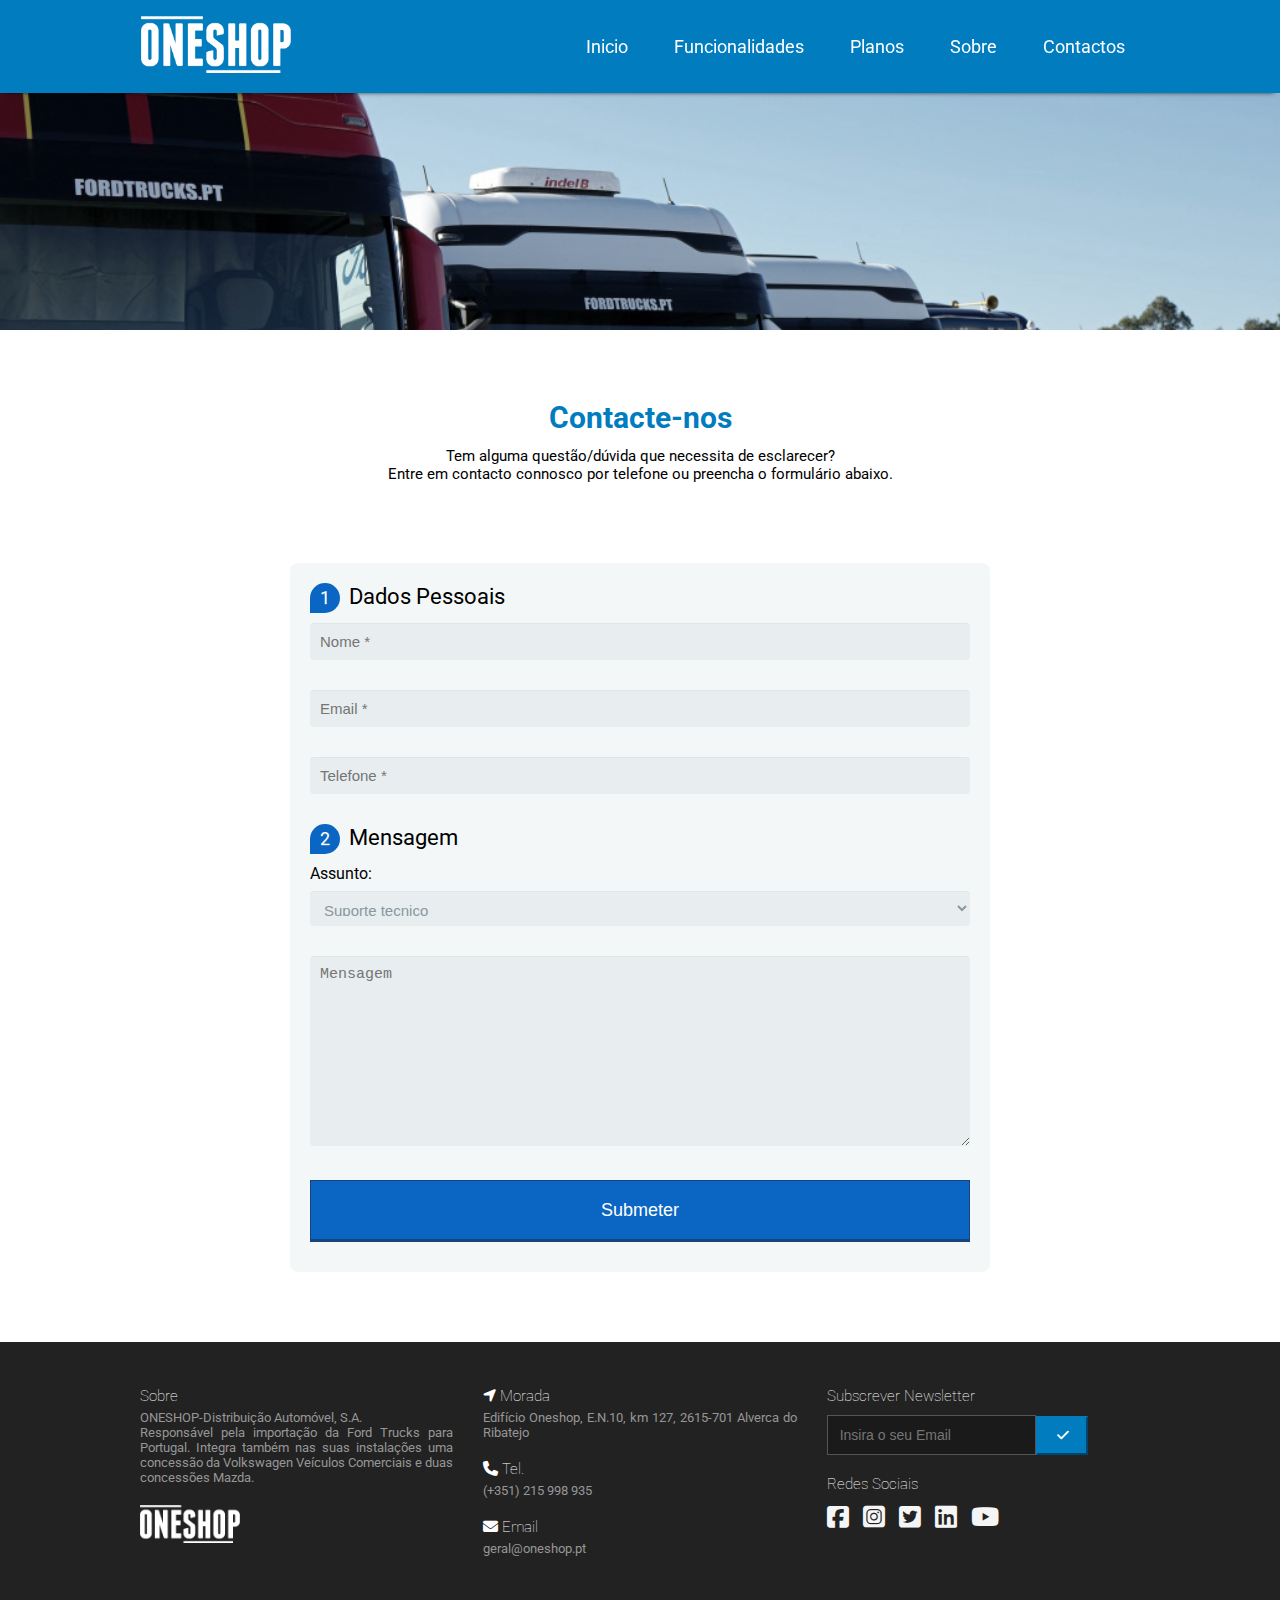
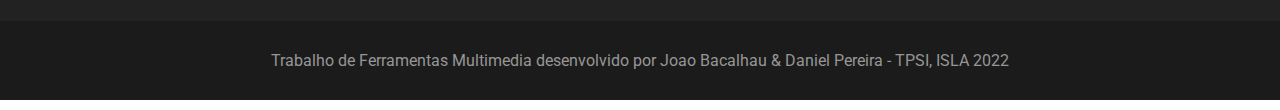
<file: contacto.html>
<!DOCTYPE html>
<html lang="pt-pt">
<head>
    <meta charset="UTF-8">
    <meta http-equiv="X-UA-Compatible" content="IE=edge">
    <meta name="viewport" content="width=device-width, initial-scale=1.0">
    <link rel="shortcut icon" href="assets/img/favicon.ico" type="image/x-icon">
    <link rel="stylesheet" href="assets/css/style.css">
    <link href="https://cdnjs.cloudflare.com/ajax/libs/font-awesome/6.1.1/css/all.min.css" rel="stylesheet">
    <link href='https://fonts.googleapis.com/css?family=Roboto' rel='stylesheet'>

    <title>OneShop SA - Contacto</title>
</head>
<body>
  <!-- NAVBAR -->
  <nav class="container navbar">
    <!-- LOGO -->
    <div id="logo"><a href="index.html"><img src="assets/img/logo_2.png" alt=""></a></div>
    <!-- MENU -->
    <ul class="nav-links">
      <input type="checkbox" id="checkbox_toggle" />
      <label for="checkbox_toggle" class="hamburger">&#9776;</label>
      <div class="menu">
        <li><a href="index.html">Inicio</a></li>
        <li><a href="index.html#funcionalidades">Funcionalidades</a></li>
        <li><a href="index.html#planos">Planos</a></li>
        <li><a href="index.html#sobre">Sobre</a></li>
        <li><a href="contacto.html">Contactos</a></li>
      </div>
    </ul>
  </nav>

  <!-- BANNER -->
  <section class="container banner-outros-bg">
  </section>

  <!-- CONTACTO FORM -->
  <section class="container contacto-bg">
    <div class="planos-titulo">
      <h2 class="h2-titulo">Contacte-nos</h2>
      <p>Tem alguma questão/dúvida que necessita de esclarecer?<br>Entre em contacto connosco por telefone ou preencha o formulário abaixo.</p>
    </div>

    <div class="form-div">
      <div class="contacto-form">
        <form>
        <fieldset>
        <legend><span class="number">1</span> Dados Pessoais</legend>
        <input type="text" name="field1" placeholder="Nome *">
        <input type="email" name="field2" placeholder="Email *">
        <input type="number" name="field3" placeholder="Telefone *">
        </fieldset>
        <fieldset>
        <legend><span class="number">2</span> Mensagem</legend>
        <label for="assunto">Assunto:</label>
        <select id="assunto" name="field4">
        <optgroup label="Escolha o assunto">
          <option value="Suporte tecnico">Suporte tecnico</option>
          <option value="Outro">Outro</option>
        </optgroup>
        </select>   
        <textarea name="field5" placeholder="Mensagem" rows="10"></textarea>
        </fieldset>
        <input type="submit" value="Submeter" />
        </form>
        </div>
    </div>
  </section>

  <!-- RODAPE -->
  <section class="container footer-bg">
    <div class="col_container">
      <div class="coluna col-1 footer-desc">
        <h3 class="h3-titulo">Sobre</h3>
        <p>ONESHOP-Distribuição Automóvel, S.A.<br>
          Responsável pela importação da Ford Trucks para Portugal. Integra também nas suas instalações uma concessão da Volkswagen Veículos Comerciais e duas concessões Mazda.</p>
        <img src="assets/img/logo_2.png" alt="">
      </div>
      <div class="coluna col-2 footer-desc">
        <h3 class="h3-titulo"><i class="fa-solid fa-location-arrow"></i> Morada</h3>
        <p>Edifício Oneshop, E.N.10, km 127, 2615-701 Alverca do Ribatejo</p>
        <h3 class="h3-titulo"><i class="fa-solid fa-phone"></i> Tel.</h3>
        <p>(+351) 215 998 935</p>
        <h3 class="h3-titulo"><i class="fa-solid fa-envelope"></i> Email</h3>
        <p>geral@oneshop.pt</p>
      </div>
      <div class="coluna col-3 footer-desc">
        <h3 class="h3-titulo footer-newsletter-titulo">Subscrever Newsletter</h3>
        <form action="">
          <div class="footer-newsletter">
            <input type="email" class="form-control" placeholder="Insira o seu Email">
            <button type="submit" class="btn-newsletter"><i class="fa-solid fa-check"></i></button>
          </div>
        </form>
        <h3 class="h3-titulo footer-redes-sociais-titulo">Redes Sociais</h3>
        <div class="footer-redes-sociais">
          <a href="#"><i class="fa-brands fa-facebook-square"></i></a>
          <a href="#"><i class="fa-brands fa-instagram-square"></i></a>
          <a href="#"><i class="fa-brands fa-twitter-square"></i></a>
          <a href="#"><i class="fa-brands fa-linkedin"></i></a>
          <a href="#"><i class="fa-brands fa-youtube"></i></a>
        </div>
      </div>
   </div>
  </section>

  <footer class="container fim-footer-bg">
   <div class="fim-footer-txt">
      <p>Trabalho de Ferramentas Multimedia desenvolvido por Joao Bacalhau & Daniel Pereira - TPSI, ISLA 2022</p>
   </div>
  </footer>
</body>
</html>
</file>
<file: assets/css/style.css>
/*  ##############################
    ######### CSS GERAL ##########
    ############################## */

* {
	margin: 0;
	padding: 0;
	box-sizing: border-box;
}

body {
	font-family: Roboto;
}

a {
	text-decoration: none;
}

li {
	list-style: none;
}

/* INCORPORA O CONTEUDO DENTRO DE MARGENS LATERAIS */
.container>* {
	max-width: 1000px;
	margin: 0 auto;
}

@media (max-width: 1199px) {
	.container>* {
		max-width: 1000px;
		margin: 0 auto;
	}
}

@media (max-width: 768px) {
	.container>* {
		max-width: 700px;
		margin: 0 20px;
	}
}

/* FORMATACAO DE GRELHA COLUNAS */
.col_container {
	display: flex;
}

@media (max-width: 768px) {
	.col_container {
		display: inline-block;
	}
}

.coluna {
	flex: 1;
}

.col-1 {
	order: 1;
}

.col-2 {
	order: 2;
}

.col-3 {
	order: 3;
}

.col-4 {
	order: 4;
}

.col-5 {
	order: 5;
}



/*  ##############################
    ########### NAVBAR ###########
    ############################## */

.navbar {
    display: flex;
    align-items: center;
    justify-content: space-between;
    padding: 16px 0;
    background-color: #007cbf;
    color: #fff;
	box-shadow: 0 5px 5px -6px black;
    position: fixed;
    top: 0;
    width: 100%;
    z-index: 1;
}

.nav-links a {
    color: #fff;
}

/* LOGO */
#logo img {
    width: 150px;
}

/* MENU */
.menu {
    display: flex;
    gap: 1em;
    font-size: 18px;
}

.menu li:hover {
    background-color: #64b0da;
    border-radius: 5px;
    transition: 0.3s ease;
}

.menu li {
    padding: 10px 14px;
}

/* NAVBAR RESPONSIVA */
input[type=checkbox]{
    display: none;
}

/* MENU HAMBURGER */
.hamburger {
    display: none;
    font-size: 24px;
    user-select: none;
}

/* MENU MEDIA QUERIES */
@media (max-width: 768px) {
    .menu {
        display:none;
        position: absolute;
        background-color:#004d7c;
        right: 0;
        left: 0;
        text-align: center;
        padding: 16px 0;
        margin-top: 15px;
    }

    .menu li:hover {
        display: inline-block;
        background-color:#007cbf;
        transition: 0.3s ease;
    }

    .menu li + li {
        margin-top: 12px;
    }

    input[type=checkbox]:checked ~ .menu{
        display: block;
    }

    .hamburger {
        display: block;
    }
}




/*  ##################################
    ########### INDEX.HTML ###########
    ################################## */

/*  ##############################
    ########### BANNER ###########
    ############################## */

.banner-bg{
    background: url(../img/banner-bg-white.jpg) no-repeat scroll center center;
    background-size: cover;
    padding-top: 100px;
    padding-bottom: 30px;
    width:100%;
    display: flex;
    align-items: center;
}

.banner-txt {
    margin-left: 18%;
    max-width: 400px;
}

.banner-txt-titulo {
    color:#000;
    font-size: 2em;
    font-weight: bold;
}

.banner-txt-desc {
    color:#000;
    font-size: 1em;
    padding-top: 15px;
    text-align: justify;
}

/* BOTOES APP */
.banner-btn {
    padding-top: 15px;
}

.btn{
    padding:10px 16px;
    margin:5px;
    font-size:18px;
    line-height:1.3333333;
    border-radius:6px;
    text-align:left;
    white-space:nowrap;
    vertical-align:middle;
    -ms-touch-action:manipulation;
    touch-action:manipulation;
    cursor:pointer;
    -webkit-user-select:none;
    -moz-user-select:none;
    -ms-user-select:none;
    user-select:none;
    border:1px solid transparent;
    font-weight:500;
    text-decoration:none;
    display:inline-block;
    width: 160px;
}

.btn:active:focus,.btn:focus{
    outline:0
}

.btn:focus,.btn:hover{
    color:#333;
    text-decoration:none;
    outline:0;
}

.btn:active{
    outline:0;
    -webkit-box-shadow:inset 0 3px 5px rgba(0,0,0,.125);
    box-shadow:inset 0 3px 5px rgba(0,0,0,.125);
}

.btn-google{
    color:#fff;
    background-color:rgba(17, 17, 17, 0.897);
    border-color:#000;
    padding:15px 16px 5px 40px;
    position:relative;
    font-weight:600;
}

.btn-google:focus{
    color:#fff;
    background-color:#555;
    border-color:#000;
}

.btn-google:active,.btn-google:hover{
    color:#fff;
    background-color:#555;
    border-color:#000;
}

.btn-google:before{
    content:"";
    background-image:url(../img/googleplay_ico.png);
    background-size:cover;
    background-repeat:no-repeat;
    width:30px;
    height:30px;
    position:absolute;
    left:6px;
    top:50%;
    margin-top:-15px;
}

.btn-google:after{
    content:"GET IT ON";
    position:absolute;
    top:5px;
    left:40px;
    font-size:10px;
    font-weight:400;
}

.btn-appstore{
    color:#fff;
    background-color:rgba(17, 17, 17, 0.897);
    border-color:#000;
    padding:15px 16px 5px 40px;
    position:relative;
    font-weight:600;
}

 .btn-appstore:focus{
    color:#fff;
    background-color:#555;
    border-color:#000;
}

 .btn-appstore:active,.btn-appstore:hover{
    color:#fff;
    background-color:#555;
    border-color:#000;
}

.btn-appstore:before{
    content:"";
    background-image:url(../img/appstore_ico.png);
    background-size:cover;
    background-repeat:no-repeat;
    width:30px;
    height:30px;
    position:absolute;
    left:6px;
    top:50%;
    margin-top:-15px;
}

.btn-appstore:after{
    content:"DOWNLOAD ON THE";
    position:absolute;
    top:5px;
    left:40px;
    font-size:10px;
    font-weight:400;
}
/* FIM BOTOES APP */

.banner-img {
    margin-right: 18%;
}

.banner-img > img {
    max-width: 450px;
    min-width: 250px;
}

@media (max-width: 768px) {
    .banner-bg {
        padding-top: 150px;
        display: inline-block;
        text-align: center;
    }

    .banner-txt {
        margin-left: 5%;
    }

    #banner-txt-desc {
        color:#000;
        font-size: 1em;
        padding-top: 15px;
    }

    .banner-img {
        margin-right: 5%;
    }

    .banner-img > img {
        max-width: 350px;
        min-width: 150px;
    }
}



/*  ##############################
    ###### FUNCIONALIDADES #######
    ############################## */

.servicos-bg {
    background-color: #fff;
    position: relative;
    width:100%;
    display: inline-block;
    align-items: center;
    padding-bottom: 100px;
}

.servicos-bg .col-1 {
    margin-right: 20px;
}

.servicos-bg .col-3 {
    margin-left: 20px;
}

.servicos-bg .coluna {
    /* border:1px solid lightgrey; */
    border-radius: 10px;
    box-shadow: rgba(0, 0, 0, 0.16) 0px 10px 36px 0px, rgba(0, 0, 0, 0.06) 0px 0px 0px 1px;
    -webkit-border-radius: 10px;
    -moz-border-radius: 10px;
    -ms-border-radius: 10px;
    -o-border-radius: 10px;
}

.servicos-bg .coluna:hover {
    background-color: #cee2ec;
    transition: 0.3s ease;
}

.servicos-titulo {
    text-align: center;
    font-size: 20px;
    padding: 70px 0;
    color: #007cbf;
}

.servicos-icon {
    margin: auto;
    width: 50%;
    font-size: 50px;
    color: #007cbf;
    padding-top: 20px;
    padding-bottom: 10px;
    text-align: center;

}

.servicos-txt {
    text-align: justify;
    font-size: 1em;
    padding: 0 30px;
    padding-bottom: 20px;
}

.servicos-txt > h3 {
    text-align: center;
    padding-bottom: 10px;
}

@media (max-width: 768px) {
    .servicos-bg .col-1 {
        margin: 20px 0;
    }

    .servicos-bg .col-3 {
        margin: 20px 0;
    }
}



/*  ##############################
    ########## APP INFO ##########
    ############################## */

.app-info-bg{
    background-color: #f5f5f5;
    position: relative;
    width:100%;
    display: inline-block;
    align-items: center;
    padding: 80px 0;
}

.h2-titulo {
    padding-bottom: 2px;
}

#app-info-img {
    max-width: 450px;
    min-width: 150px;
}

.app-info-desc {
    padding-top: 70px;
}

.app-info-desc > h2 {
    padding-bottom: 10px;
}

.app-info-desc > p {
    text-align: justify;
    padding-bottom: 20px;
}

.app-info-lista > li {
    list-style: inside;
    padding-left: 20px;
    padding-bottom: 10px;
}

@media (max-width: 768px) {
    #app-info-img {
        width: 360px;
        padding-bottom: 20px;
    }
}




/*  ##############################
    ########## APP GPS ###########
    ############################## */

.app-gps-bg{
    background-color: #fff;
    position: relative;
    width:100%;
    display: inline-block;
    align-items: center;
    padding: 60px 0;
}

.h2-titulo {
    padding-bottom: 2px;
}

.hr-titulo {
    margin: auto;
    width: 100px;
    border: none;
    height: 2px;
    background-color: #007cbf;
}

#app-gps-img {
    max-width: 420px;
    min-width: 150px;
}

.app-gps-desc {
    padding-top: 170px;
}

.app-gps-desc > h2 {
    padding-bottom: 10px;
}

.app-gps-desc > p {
    text-align: justify;
    padding-bottom: 20px;
}

.app-gps-desc .legenda {
    text-align: left;
    font-size: 13px;
    color: grey;
}

.app-gps-lista > li {
    list-style: inside;
    padding-left: 20px;
    padding-bottom: 10px;
}

@media (max-width: 768px) {
    #app-gps-img {
        width: 380px;
        padding-bottom: 20px;
    }

    .app-gps-desc {
        padding-top: 50px;
    }
}



/*  ##############################
    ######## PLANOS SUBS #########
    ############################## */

.planos-bg {
    background-color: #f5f5f5;
    position: relative;
    width:100%;
    display: inline-block;
    align-items: center;
    padding-bottom: 100px;
}

.planos-bg .coluna {
    /* border:1px solid lightgrey; */
    border-radius: 10px;
    box-shadow: rgba(0, 0, 0, 0.16) 0px 10px 36px 0px, rgba(0, 0, 0, 0.06) 0px 0px 0px 1px;
    -webkit-border-radius: 10px;
    -moz-border-radius: 10px;
    -ms-border-radius: 10px;
    -o-border-radius: 10px;
}

.planos-titulo {
    text-align: center;
    font-size: 20px;
    padding: 70px 0;
    color: #007cbf;
}

.planos-titulo > p {
    padding-top: 10px;
    font-size: 15px;
    color: #000;
    margin: 0 10%;
}

.planos-bg .col-1 {
    margin-left: 15%;
    margin-right: 2%;
}

.planos-bg .col-2 {
    margin-right: 15%;
    margin-left: 2%;
}

.planos-header {
    border-bottom: 1px solid #e2e1e1;
    padding: 30px 0;
    text-align: center;
    margin-bottom: 15px;
}

.planos-header > h3 {
    padding-bottom: 10px;
}

.planos-header > p {
    font-size: 12px;
}

.planos-txt {
    text-align: left;
    font-size: 1em;
    padding: 30px 25px;
    min-height: 230px;
    max-height: 400px;
}

.planos-txt > p {
    padding-bottom: 15px;
    margin: 0 5%;
}

.planos-txt > p > i {
    color: #007cbf;
    margin-right: 5px;
}

.planos-footer {
    border-top: 1px solid #e2e1e1;
    padding: 30px 0;
    text-align: center;
}

/* BOTOES PLANOS */
.planos-btn {
    align-items: center;
    background-color: #0A66C2;
    border: 0;
    border-radius: 100px;
    box-sizing: border-box;
    color: #ffffff;
    cursor: pointer;
    display: inline-flex;
    font-family: -apple-system, system-ui, system-ui, "Segoe UI", Roboto, "Helvetica Neue", "Fira Sans", Ubuntu, Oxygen, "Oxygen Sans", Cantarell, "Droid Sans", "Apple Color Emoji", "Segoe UI Emoji", "Segoe UI Symbol", "Lucida Grande", Helvetica, Arial, sans-serif;
    font-size: 16px;
    font-weight: 600;
    justify-content: center;
    line-height: 20px;
    max-width: 480px;
    min-height: 40px;
    min-width: 0px;
    overflow: hidden;
    padding: 0px;
    padding-left: 20px;
    padding-right: 20px;
    text-align: center;
    touch-action: manipulation;
    transition: background-color 0.167s cubic-bezier(0.4, 0, 0.2, 1) 0s, box-shadow 0.167s cubic-bezier(0.4, 0, 0.2, 1) 0s, color 0.167s cubic-bezier(0.4, 0, 0.2, 1) 0s;
    user-select: none;
    -webkit-user-select: none;
    vertical-align: middle;
}

.planos-btn:hover,
.planos-btn:focus {
    background-color: #16437E;
    color: #ffffff;
}

.planos-btn:active {
    background: #09223b;
    color: rgb(255, 255, 255, .7);
}

.planos-btn:disabled {
    cursor: not-allowed;
    background: rgba(0, 0, 0, .08);
    color: rgba(0, 0, 0, .3);
}
/* FIM BOTOES PLANOS */

@media (max-width: 768px) {
    .planos-header {
        padding: 30px 150px;
    }

    .planos-bg .col-1 {
        margin: auto;
        margin-bottom: 50px;
    }

    .planos-bg .col-2 {
        margin: auto;
    }
}



/*  ##############################
    ########### SOBRE ############
    ############################## */

.sobre-bg{
    background-color: #fff;
    position: relative;
    width:100%;
    display: inline-block;
    align-items: center;
    padding-bottom: 100px;
}

.sobre-titulo {
    text-align: center;
    font-size: 20px;
    padding: 70px 0;
    color: #007cbf;
}

.h2-titulo {
    padding-bottom: 2px;
}

.hr-titulo {
    margin: auto;
    width: 100px;
    border: none;
    height: 2px;
    background-color: #007cbf;
}

#sobre-img {
    max-width: 450px;
    min-width: 150px;
}

.sobre-desc > p {
    text-align: justify;
    padding-bottom: 20px;
}

@media (max-width: 768px) {
    #sobre-img {
        width: 380px;
        padding-bottom: 20px;
    }
}



/*  ##############################
    ########### RODAPE ###########
    ############################## */

.footer-bg{
    background-color: #222222;
    position: relative;
    width:100%;
    display: inline-block;
    align-items: center;
    padding: 20px 0;
}

.footer-bg .col-2 {
    margin: 0 30px;
}

.h3-titulo {
    padding-bottom: 5px;
    color: #fff;
    font-weight: 100;
    font-size: 15px;
}

.footer-desc {
    padding: 25px 0;
}

.footer-desc > img {
    width: 100px;
}

.footer-desc > p {
    text-align: justify;
    color: #969696;
    font-size: 13px;
    padding-bottom: 20px;
}

.footer-newsletter {
    display: inline-block;
}

.footer-newsletter-titulo {
    padding-bottom: 10px;
}

.footer-redes-sociais-titulo {
    padding-top: 20px;
    padding-bottom: 10px;
}

.footer-redes-sociais a {
    color: #f5f5f5;
    font-size: 25px;
    margin-right: 10px;
}

.footer-redes-sociais i:hover {
    color: #007cbf;
}

.form-control {
    width: 80%;
    height: 40px;
    background-color: #1a1a1a;
    border-color: #333333;
    display: inline-block;
    border: 1px solid #555;
    box-shadow: inset 0 0px 0px rgba(0,0,0,.075);
    padding: 6px 12px;
    font-size: 14px;
    color: #555;
}

.btn-newsletter {
    width: 20%;
    padding: 0.65rem 1.2rem;
    background-color: #007cbf;
    border-color: #007cbf;
    color: #fff;
    margin-left: -4px;
}

@media (max-width: 768px) {
    .footer-bg .col-2 {
        margin: 0;
    }
}



/*  ##############################
    ######## FIM RODAPE ##########
    ############################## */

.fim-footer-bg{
    background-color: #1b1b1b;
    width:100%;
    padding: 30px 0;
}

.fim-footer-txt {
    text-align: center;
    color: #969696;
}



/*  ##################################
    ######### CONTACTO.HTML ##########
    ################################## */

/*  ##############################
    ########### BANNER ###########
    ############################## */

.banner-outros-bg{
    background: url(../img/camioes2.jpg) fixed no-repeat center bottom;
    background-size: cover;
    filter: grayscale(50%);
    padding-top: 300px;
    padding-bottom: 30px;
    width:100%;
    display: flex;
    align-items: center;
    -webkit-filter: grayscale(50%);
}



/*  ##############################
    ######### FORMULARIO #########
    ############################## */

.contacto-bg{
    background-color: #fff;
    position: relative;
    width:100%;
    display: inline-block;
    align-items: center;
    padding-bottom: 60px;
}

.h2-titulo {
    padding-bottom: 2px;
}

.form-div > h2 {
    padding-bottom: 10px;
}

.form-div > p {
    text-align: justify;
    padding-bottom: 20px;
}

@media (max-width: 768px) {
    .form-div {
        padding-top: 50px;
    }
}

/* CAIXA FORMULARIO */
.contacto-form {
	max-width: 700px;
	padding: 10px 20px;
	background: #f4f7f8;
	margin: 10px auto;
	padding: 20px;
	background: #f4f7f8;
	border-radius: 8px;
}

.contacto-form fieldset {
	border: none;
}

.contacto-form legend {
	font-size: 1.4em;
	margin-bottom: 10px;
}

.contacto-form label {
	display: block;
	margin-bottom: 8px;
}

.contacto-form input[type="text"],
.contacto-form input[type="email"],
.contacto-form input[type="number"],
.contacto-form textarea,
.contacto-form select {
	background: rgba(255,255,255,.1);
	border: none;
	border-radius: 4px;
	font-size: 15px;
	margin: 0;
	outline: 0;
	padding: 10px;
	width: 100%;
	box-sizing: border-box; 
	-webkit-box-sizing: border-box;
	-moz-box-sizing: border-box; 
	background-color: #e8eeef;
	color:#8a97a0;
	-webkit-box-shadow: 0 1px 0 rgba(0,0,0,0.03) inset;
	box-shadow: 0 1px 0 rgba(0,0,0,0.03) inset;
	margin-bottom: 30px;
}

.contacto-form input[type="text"]:focus,
.contacto-form input[type="email"]:focus,
.contacto-form input[type="number"]:focus,
.contacto-form textarea:focus,
.contacto-form select:focus{
	background: #d2d9dd;
}

.contacto-form select {
	-webkit-appearance: menulist-button;
	height:35px;
}

.contacto-form .number {
	background: #0A66C2;
	color: #fff;
	height: 30px;
	width: 30px;
	display: inline-block;
	font-size: 0.8em;
	margin-right: 4px;
	line-height: 30px;
	text-align: center;
	text-shadow: 0 1px 0 rgba(255,255,255,0.2);
	border-radius: 15px 15px 15px 0px;
}

.contacto-form input[type="submit"],
.contacto-form input[type="button"] {
	position: relative;
	display: block;
	padding: 19px 39px 18px 39px;
	color: #FFF;
	margin: 0 auto;
	background: #0A66C2;
	font-size: 18px;
	text-align: center;
	font-style: normal;
	width: 100%;
	border: 1px solid #16437E;
	border-width: 1px 1px 3px;
	margin-bottom: 10px;
}

.contacto-form input[type="submit"]:hover,
.contacto-form input[type="button"]:hover {
	background: #007cbf;
}
/* FIM CAIXA FORMULARIO */
</file>
